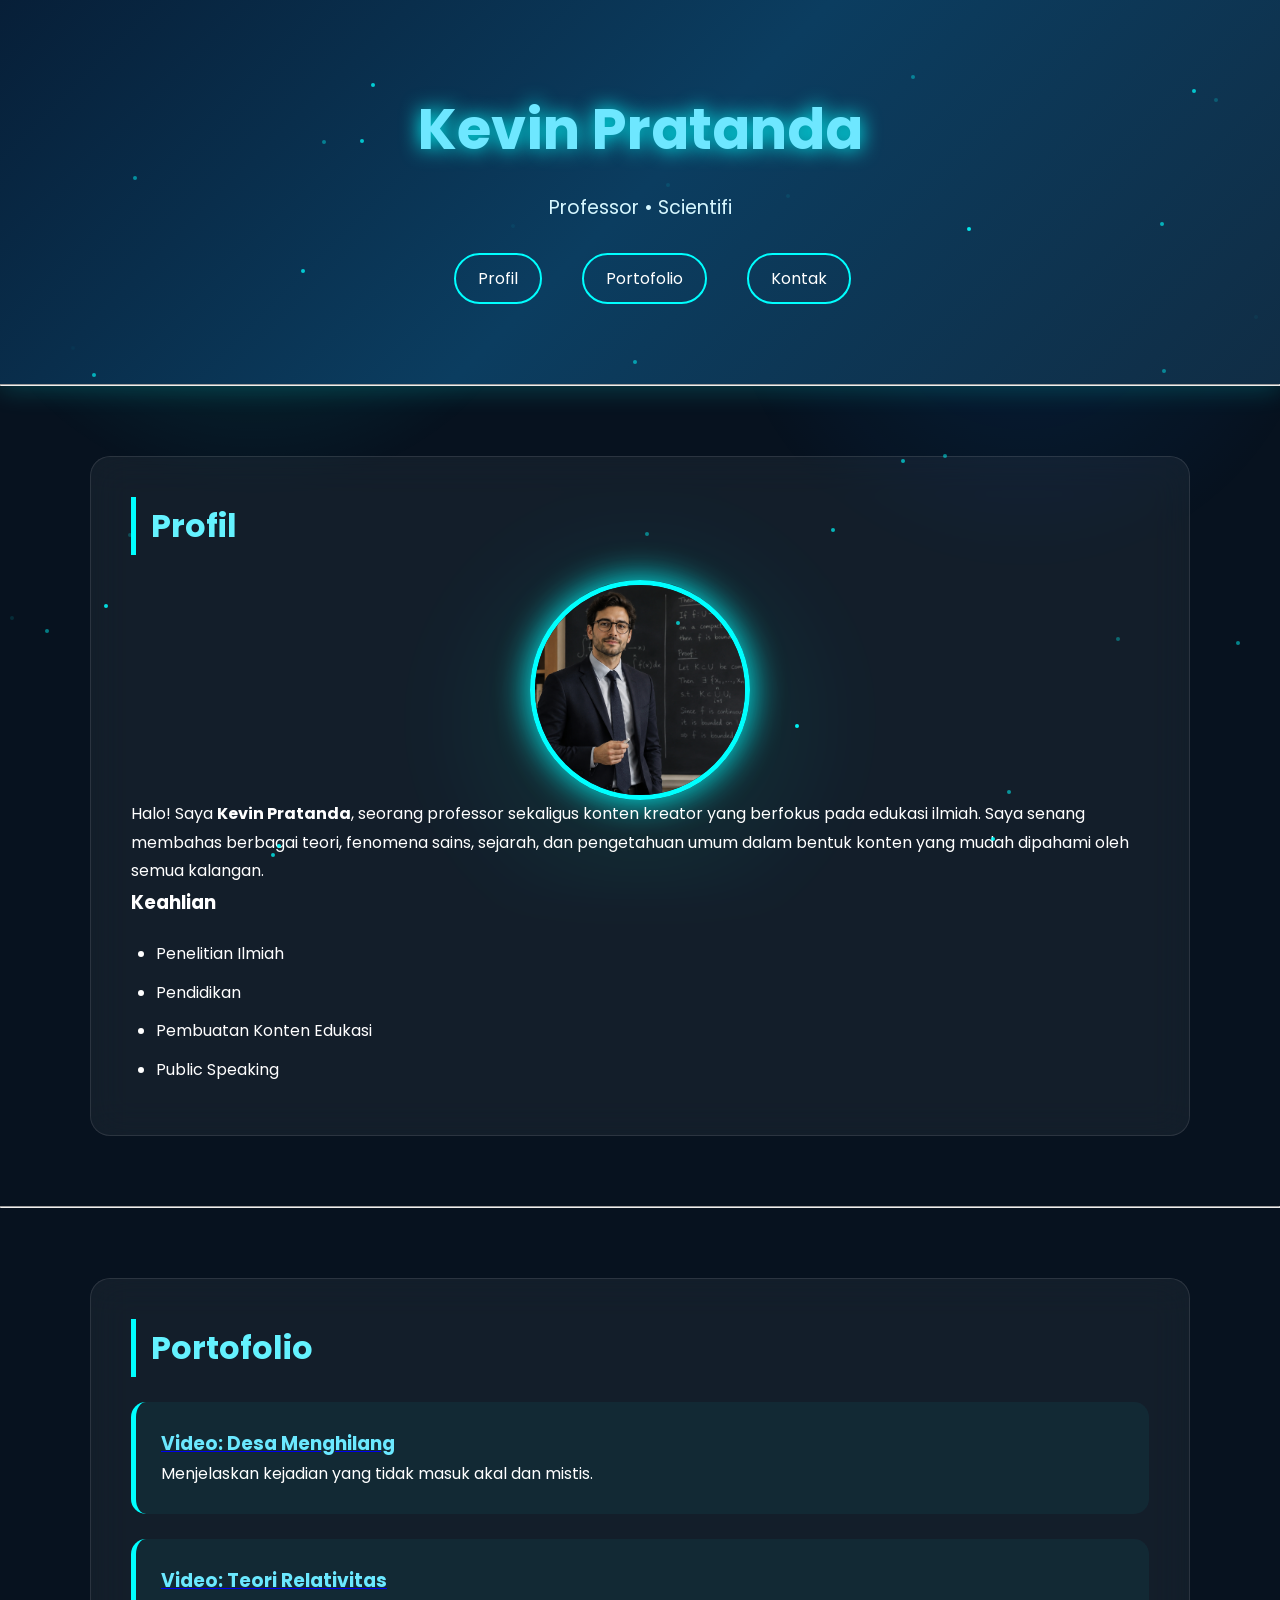
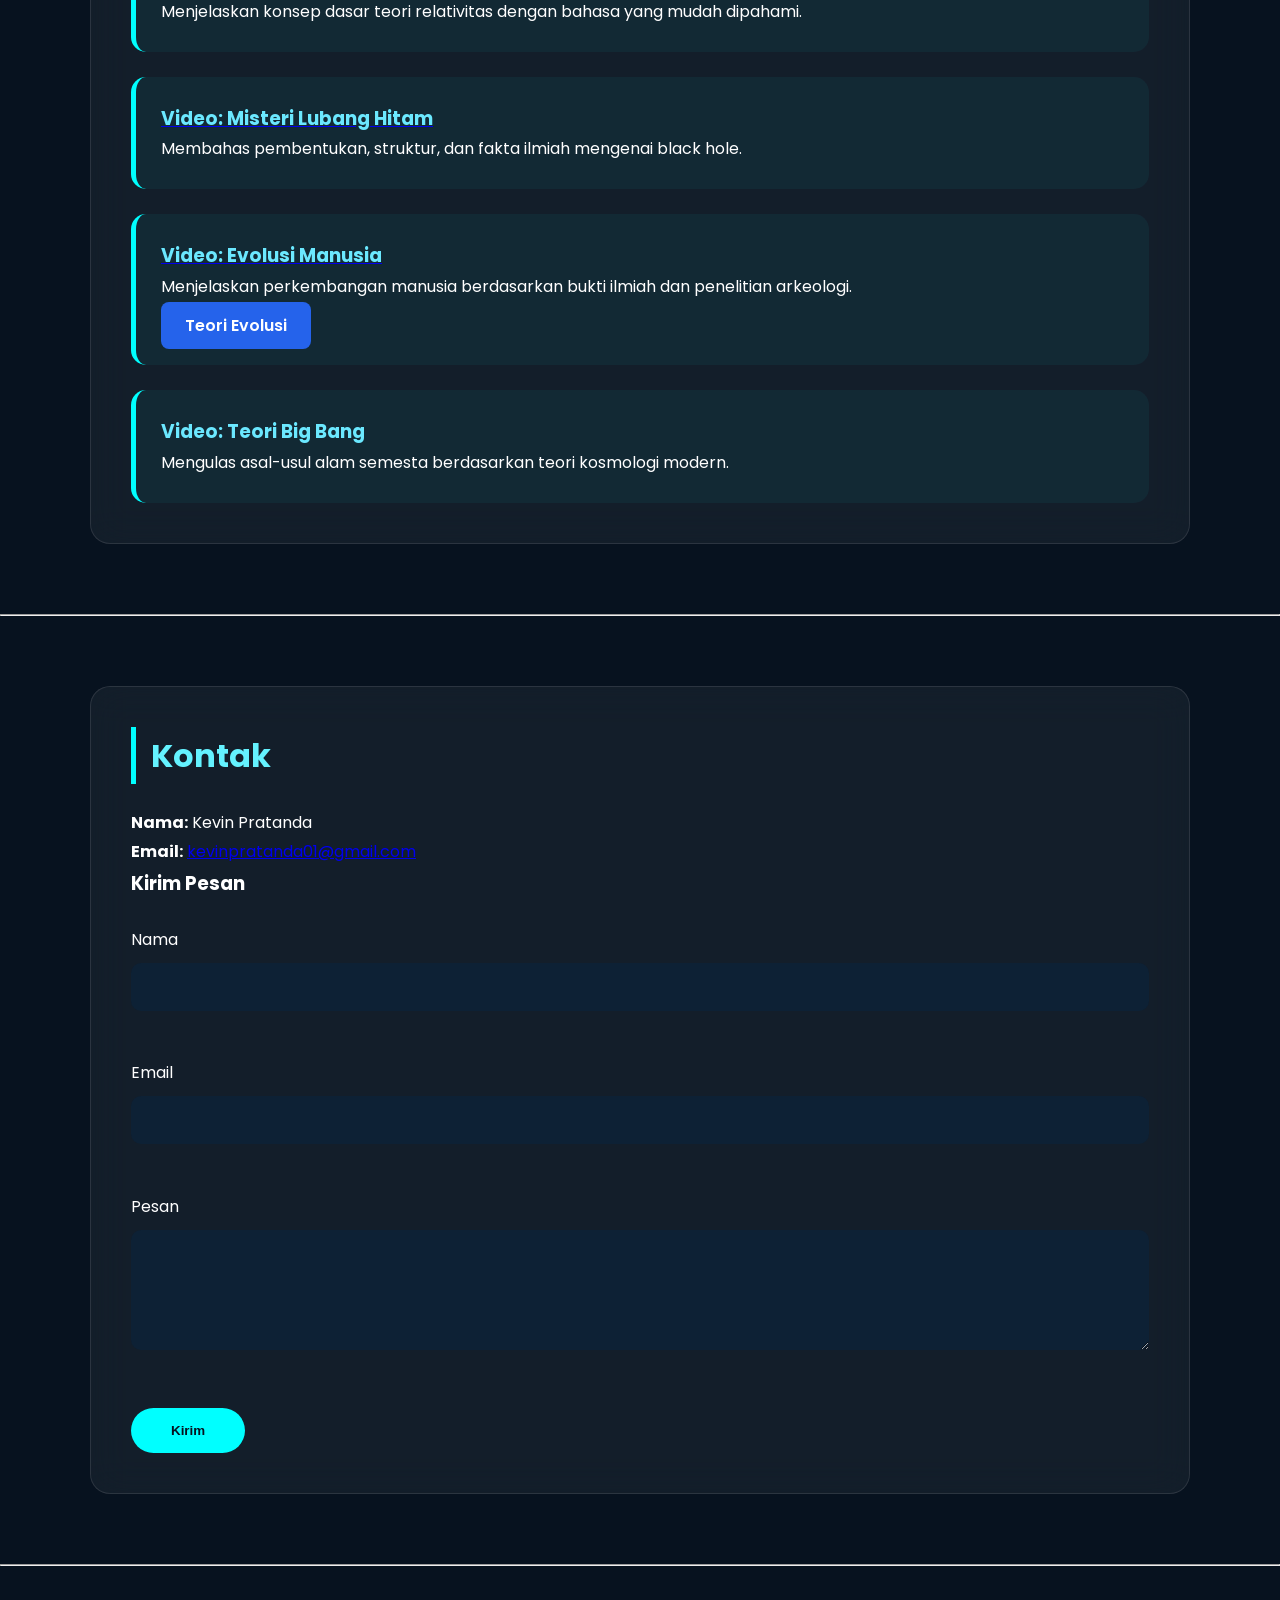
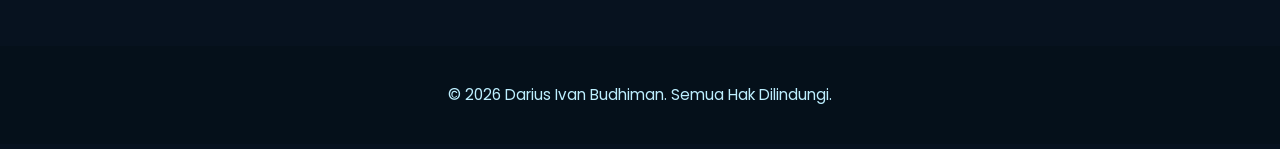
<file: index.html>
<!DOCTYPE html>
<html lang="id">
<head>
    <meta charset="UTF-8">
    <meta name="viewport" content="width=device-width, initial-scale=1.0">
    <title>Portofolio - Darius Ivan Budhiman</title>
    <link rel="stylesheet" href="style.css?v=0.0.1">
</head>
<body>

    <!-- Header -->
    <header>
        <h1>Kevin Pratanda</h1>
        <p>Professor | Konten Kreator Ilmiah</p>

        <nav>
            <ul>
                <li><a href="#profil">Profil</a></li>
                <li><a href="#portofolio">Portofolio</a></li>
                <li><a href="#kontak">Kontak</a></li>
            </ul>
        </nav>
    </header>

    <hr>

    <!-- Profil -->
    <section id="profil">
        <h2>Profil</h2>

        <img src="foto.png" alt="Foto Darius Ivan Budhiman" width="200">

        <p>
            Halo! Saya <strong>Kevin Pratanda</strong>, seorang professor
            sekaligus konten kreator yang berfokus pada edukasi ilmiah.
            Saya senang membahas berbagai teori, fenomena sains,
            sejarah, dan pengetahuan umum dalam bentuk konten yang
            mudah dipahami oleh semua kalangan.
        </p>

        <h3>Keahlian</h3>
        <ul>
            <li>Penelitian Ilmiah</li>
            <li>Pendidikan</li>
            <li>Pembuatan Konten Edukasi</li>
            <li>Public Speaking</li>
        </ul>
    </section>

    <hr>

    <!-- Portofolio -->
    <section id="portofolio">
        <h2>Portofolio</h2>
       
            <article>
                 <a href="https://youtube.com/shorts/PafCElPyrTg" target="_blank">
                <h3>Video: Desa Menghilang</h3>
                </a>
                <p>
                    Menjelaskan kejadian yang tidak masuk akal 
                    dan mistis.
                </p>
            </article>


        <article>
             <a href="https://youtu.be/JOpuG9dODHs" target="_blank">
            <h3>Video: Teori Relativitas</h3>
            </a>
                Menjelaskan konsep dasar teori relativitas dengan bahasa
                yang mudah dipahami.
            </p>
        </article>

        <article>
             <a href="https://youtu.be/HRyd2ZejOb8" target="_blank">
            <h3>Video: Misteri Lubang Hitam</h3>
            </a>
            <p>
                Membahas pembentukan, struktur, dan fakta ilmiah
                mengenai black hole.
            </p>
        </article>

        <article>
             <a href="https://youtu.be/mRgPpXiR8-A" target="_blank">
            <h3>Video: Evolusi Manusia</h3>
            </a>
            <p style="margin-bottom: 10px;">
                Menjelaskan perkembangan manusia berdasarkan bukti
                ilmiah dan penelitian arkeologi.
            </p>
            <a class="button-link" style="text-decoration: none; " href="https://dariusbudhiman-hue.github.io/profile/evolution/">Teori Evolusi</a>
            
        </article>

        <article>
            <h3>Video: Teori Big Bang</h3>
            <p>
                Mengulas asal-usul alam semesta berdasarkan teori
                kosmologi modern.
            </p>
        </article>
    </section>

    <hr>

    <!-- Kontak -->
    <section id="kontak">
        <h2>Kontak</h2>

        <p><strong>Nama:</strong> Kevin Pratanda</p>

        <p>
            <strong>Email:</strong>
            <a href="mailto:kevinpratanda01@gmail.com">
                kevinpratanda01@gmail.com
            </a>
        </p>

        <h3>Kirim Pesan</h3>

        <form>
            <label>Nama</label><br>
            <input type="text" name="nama"><br><br>

            <label>Email</label><br>
            <input type="email" name="email"><br><br>

            <label>Pesan</label><br>
            <textarea rows="5" cols="40"></textarea><br><br>

            <button type="submit">Kirim</button>
        </form>
    </section>

    <hr>

    <!-- Footer -->
    <footer>
        <p>&copy; 2026 Darius Ivan Budhiman. Semua Hak Dilindungi.</p>
    </footer>
<script src="script.js"></script>
</body>
</html>
</file>
<file: style.css>
/* ===========================
   Google Font
=========================== */
@import url('https://fonts.googleapis.com/css2?family=Poppins:wght@300;400;500;600;700&display=swap');

/* ===========================
   Reset
=========================== */
*{
    margin:0;
    padding:0;
    box-sizing:border-box;
    scroll-behavior:smooth;
}

body{
    font-family:'Poppins',sans-serif;
    background:#07121f;
    color:#ffffff;
    line-height:1.8;
}

.button-link {
    background: #2563eb;
    color: white;
    border: none;
    padding: 12px 24px;
    border-radius: 8px;
    font-size: 16px;
    font-weight: 600;
    cursor: pointer;
    transition: all 0.3s ease;
}

.button-link:hover {
    background: #1d4ed8;
    transform: translateY(-2px);
    box-shadow: 0 8px 18px rgba(37, 99, 235, 0.3);
}

.button-link:active {
    transform: scale(0.96);
}
/* ===========================
   Background Animasi
=========================== */

body::before{
    content:"";
    position:fixed;
    inset:0;
    background:
    radial-gradient(circle at 20% 20%,rgba(0,255,255,.15),transparent 25%),
    radial-gradient(circle at 80% 30%,rgba(0,128,255,.12),transparent 25%),
    radial-gradient(circle at 50% 80%,rgba(0,255,200,.10),transparent 25%);
    animation:bgMove 15s infinite alternate;
    z-index:-2;
}

@keyframes bgMove{

0%{
transform:scale(1);
}

100%{
transform:scale(1.3);
}

}

/* ===========================
   Header
=========================== */

header{

text-align:center;
padding:80px 20px;
background:linear-gradient(135deg,#071f38,#0b3d60,#102d45);

box-shadow:0 5px 25px rgba(0,255,255,.2);

}

header h1{

font-size:3.5rem;
color:#6ee7ff;
text-shadow:0 0 20px cyan;

}

header p{

margin-top:10px;
font-size:1.2rem;
color:#d6f7ff;

}

/* ===========================
   Navigation
=========================== */

nav{

margin-top:40px;

}

nav ul{

display:flex;
justify-content:center;
gap:40px;
list-style:none;
flex-wrap:wrap;

}

nav a{

text-decoration:none;
color:white;
padding:12px 22px;
border:2px solid cyan;
border-radius:40px;
transition:.35s;

}

nav a:hover{

background:cyan;
color:#07121f;
box-shadow:0 0 20px cyan;

}

/* ===========================
   Section
=========================== */

section{

width:min(1100px,90%);
margin:70px auto;
padding:40px;
background:rgba(255,255,255,.05);
backdrop-filter:blur(18px);
border-radius:20px;
border:1px solid rgba(255,255,255,.1);

animation:fadeUp 1s ease;

}

@keyframes fadeUp{

from{

opacity:0;
transform:translateY(50px);

}

to{

opacity:1;
transform:translateY(0);

}

}

section h2{

font-size:2rem;
margin-bottom:25px;
color:#64f2ff;
border-left:5px solid cyan;
padding-left:15px;

}

/* ===========================
   Foto Profil
=========================== */

img{

display:block;
margin:auto;
width:220px;
height:220px;
object-fit:cover;
border-radius:50%;
border:5px solid cyan;
box-shadow:0 0 35px cyan;
transition:.5s;

}

img:hover{

transform:scale(1.08) rotate(2deg);

}

/* ===========================
   List
=========================== */

ul{

margin-top:20px;
margin-left:25px;

}

li{

margin-bottom:10px;

}

/* ===========================
   Portofolio
=========================== */

article{

background:rgba(0,255,255,.05);
padding:25px;
margin-top:25px;
border-radius:15px;
transition:.4s;
border-left:5px solid cyan;

}

article:hover{

transform:translateY(-10px);
box-shadow:0 0 30px rgba(0,255,255,.4);

}

article h3{

color:#6be8ff;

}

/* ===========================
   Form
=========================== */

form{

margin-top:25px;

}

input,
textarea{

width:100%;
padding:15px;
margin-top:8px;
margin-bottom:20px;
background:#0d2135;
border:none;
border-radius:10px;
color:white;
font-size:16px;

}

input:focus,
textarea:focus{

outline:none;
box-shadow:0 0 15px cyan;

}

button{

padding:15px 40px;
background:cyan;
color:#07121f;
font-weight:bold;
border:none;
border-radius:50px;
cursor:pointer;
transition:.3s;

}

button:hover{

transform:translateY(-3px);
box-shadow:0 0 20px cyan;

}

/* ===========================
   Footer
=========================== */

footer{

text-align:center;
padding:35px;
background:#05101a;
margin-top:80px;
font-size:.95rem;
color:#bdefff;

}

/* ===========================
   Scrollbar
=========================== */

::-webkit-scrollbar{

width:10px;

}

::-webkit-scrollbar-track{

background:#081521;

}

::-webkit-scrollbar-thumb{

background:cyan;
border-radius:10px;

}

/* ===========================
   Responsive
=========================== */

@media(max-width:768px){

header h1{

font-size:2.3rem;

}

nav ul{

flex-direction:column;
gap:15px;

}

section{

padding:25px;

}

img{

width:170px;
height:170px;

}

}
</file>
